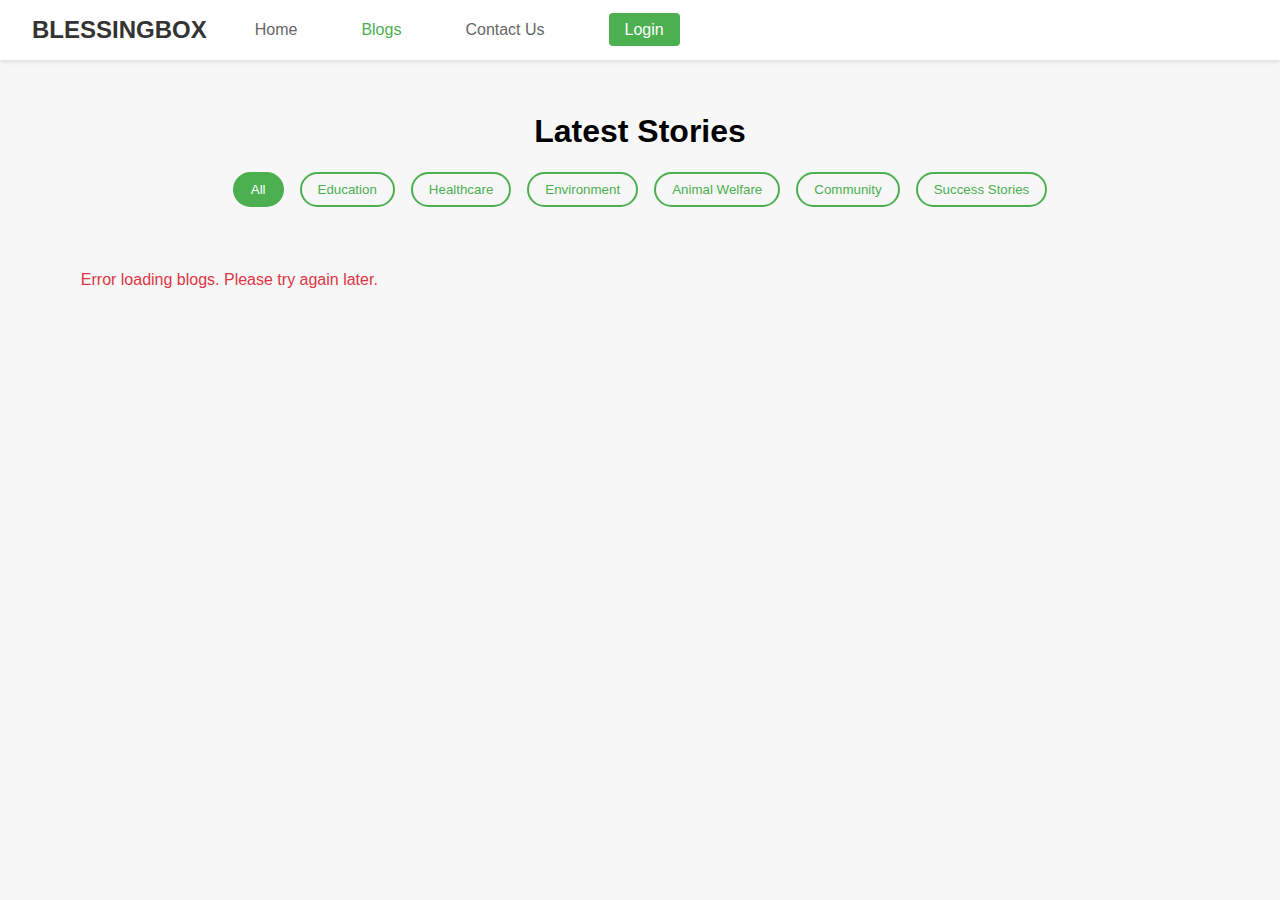
<file: frontend/blogs.html>
<!DOCTYPE html>
<html lang="en">
<head>
    <meta charset="UTF-8">
    <meta name="viewport" content="width=device-width, initial-scale=1.0">
    <title>Blogs | BLESSINGBOX</title>
    <link rel="stylesheet" href="style.css">
    <style>
        nav {
            display: flex;
            align-items: center;
            padding: 1rem 2rem;
            background-color: #ffffff;
            box-shadow: 0 2px 4px rgba(0,0,0,0.1);
        }

        .logo {
            font-size: 1.5rem;
            font-weight: bold;
            color: #333;
            margin-right: 2rem;
        }

        nav ul {
            display: flex;
            gap: 2rem;
            list-style: none;
            margin: 0;
            padding: 0;
            align-items: center;
        }

        nav ul li a {
            text-decoration: none;
            color: #666;
            font-weight: 500;
            transition: color 0.3s ease;
        }

        nav ul li a:hover {
            color: #4CAF50;
        }

        nav ul li a.active {
            color: #4CAF50;
        }

        .login-btn {
            padding: 0.5rem 1rem;
            background-color: #4CAF50;
            color: white;
            border-radius: 4px;
            text-decoration: none;
            transition: background-color 0.3s ease;
        }

        .login-btn:hover {
            background-color: #45a049;
        }

        .blog-container {
            max-width: 1200px;
            margin: 0 auto;
            padding: 2rem;
        }

        .blog-filters {
            display: flex;
            justify-content: center;
            gap: 1rem;
            margin-bottom: 2rem;
            flex-wrap: wrap;
        }

        .filter-btn {
            padding: 0.5rem 1rem;
            border: 2px solid #4CAF50;
            border-radius: 25px;
            background: transparent;
            color: #4CAF50;
            cursor: pointer;
            transition: all 0.3s ease;
        }

        .filter-btn:hover, .filter-btn.active {
            background: #4CAF50;
            color: white;
        }

        .blog-grid {
            display: grid;
            grid-template-columns: repeat(auto-fill, minmax(300px, 1fr));
            gap: 2rem;
        }

        .blog-card {
            background: white;
            border-radius: 10px;
            overflow: hidden;
            box-shadow: 0 2px 5px rgba(0,0,0,0.1);
            transition: transform 0.3s ease;
        }

        .blog-card:hover {
            transform: translateY(-5px);
        }

        .blog-image {
            width: 100%;
            height: 200px;
            object-fit: cover;
        }

        .blog-content {
            padding: 1.5rem;
        }

        .blog-category {
            color: #4CAF50;
            font-size: 0.9rem;
            margin-bottom: 0.5rem;
        }

        .blog-title {
            font-size: 1.25rem;
            margin-bottom: 1rem;
            color: #333;
        }

        .blog-excerpt {
            color: #666;
            margin-bottom: 1rem;
            line-height: 1.5;
        }

        .blog-meta {
            display: flex;
            justify-content: space-between;
            align-items: center;
            color: #888;
            font-size: 0.9rem;
        }

        .blog-author {
            display: flex;
            align-items: center;
            gap: 0.5rem;
        }

        .blog-author img {
            width: 30px;
            height: 30px;
            border-radius: 50%;
        }

        .featured-blog {
            grid-column: span 2;
            display: grid;
            grid-template-columns: 1fr 1fr;
            gap: 1rem;
        }

        .featured-blog .blog-image {
            height: 100%;
        }

        .featured-blog .blog-content {
            display: flex;
            flex-direction: column;
            justify-content: center;
        }

        .featured-blog .blog-title {
            font-size: 1.5rem;
        }

        @media (max-width: 768px) {
            .featured-blog {
                grid-column: span 1;
                grid-template-columns: 1fr;
            }

            .featured-blog .blog-image {
                height: 200px;
            }
        }

        .loading {
            text-align: center;
            padding: 2rem;
            color: #666;
        }

        .error {
            text-align: center;
            padding: 2rem;
            color: #dc3545;
        }
    </style>
</head>
<body>
    <nav>
        <div class="logo">BLESSINGBOX</div>
        <ul>
            <li><a href="index.html">Home</a></li>
            <li><a href="blogs.html" class="active">Blogs</a></li>
            <li><a href="contact.html">Contact Us</a></li>
            <li><a href="login.html" class="login-btn">Login</a></li>
        </ul>
    </nav>

    <div class="blog-container">
        <h1>Latest Stories</h1>
        <div class="blog-filters">
            <button class="filter-btn active" data-category="all">All</button>
            <button class="filter-btn" data-category="Education">Education</button>
            <button class="filter-btn" data-category="Healthcare">Healthcare</button>
            <button class="filter-btn" data-category="Environment">Environment</button>
            <button class="filter-btn" data-category="Animal Welfare">Animal Welfare</button>
            <button class="filter-btn" data-category="Community">Community</button>
            <button class="filter-btn" data-category="Success Stories">Success Stories</button>
        </div>

        <div id="blog-grid" class="blog-grid">
            <div class="loading">Loading blogs...</div>
        </div>
    </div>

    <script>
        // Fetch and display blogs
        async function fetchBlogs() {
            try {
                const response = await fetch('http://localhost:5000/api/blogs');
                const blogs = await response.json();
                displayBlogs(blogs);
            } catch (error) {
                console.error('Error fetching blogs:', error);
                document.getElementById('blog-grid').innerHTML = `
                    <div class="error">
                        Error loading blogs. Please try again later.
                    </div>
                `;
            }
        }

        // Display blogs in the grid
        function displayBlogs(blogs) {
            const blogGrid = document.getElementById('blog-grid');
            blogGrid.innerHTML = '';

            // Sort blogs to show featured ones first
            blogs.sort((a, b) => b.featured - a.featured);

            blogs.forEach(blog => {
                const blogCard = document.createElement('div');
                blogCard.className = `blog-card ${blog.featured ? 'featured-blog' : ''}`;
                blogCard.innerHTML = `
                    <img src="${blog.imageUrl}" alt="${blog.title}" class="blog-image">
                    <div class="blog-content">
                        <div class="blog-category">${blog.category}</div>
                        <h2 class="blog-title">${blog.title}</h2>
                        <p class="blog-excerpt">${blog.excerpt}</p>
                        <div class="blog-meta">
                            <div class="blog-author">
                                <img src="https://ui-avatars.com/api/?name=${encodeURIComponent(blog.author)}" alt="${blog.author}">
                                <span>${blog.author}</span>
                            </div>
                            <div class="blog-date">${new Date(blog.createdAt).toLocaleDateString()}</div>
                        </div>
                    </div>
                `;
                blogGrid.appendChild(blogCard);
            });
        }

        // Filter blogs by category
        document.querySelectorAll('.filter-btn').forEach(button => {
            button.addEventListener('click', async () => {
                // Update active button
                document.querySelectorAll('.filter-btn').forEach(btn => btn.classList.remove('active'));
                button.classList.add('active');

                const category = button.dataset.category;
                try {
                    const url = category === 'all' 
                        ? 'http://localhost:5000/api/blogs'
                        : `http://localhost:5000/api/blogs/category/${category}`;
                    
                    const response = await fetch(url);
                    const blogs = await response.json();
                    displayBlogs(blogs);
                } catch (error) {
                    console.error('Error filtering blogs:', error);
                    document.getElementById('blog-grid').innerHTML = `
                        <div class="error">
                            Error filtering blogs. Please try again later.
                        </div>
                    `;
                }
            });
        });

        // Initial load
        fetchBlogs();
    </script>
</body>
</html>
</file>
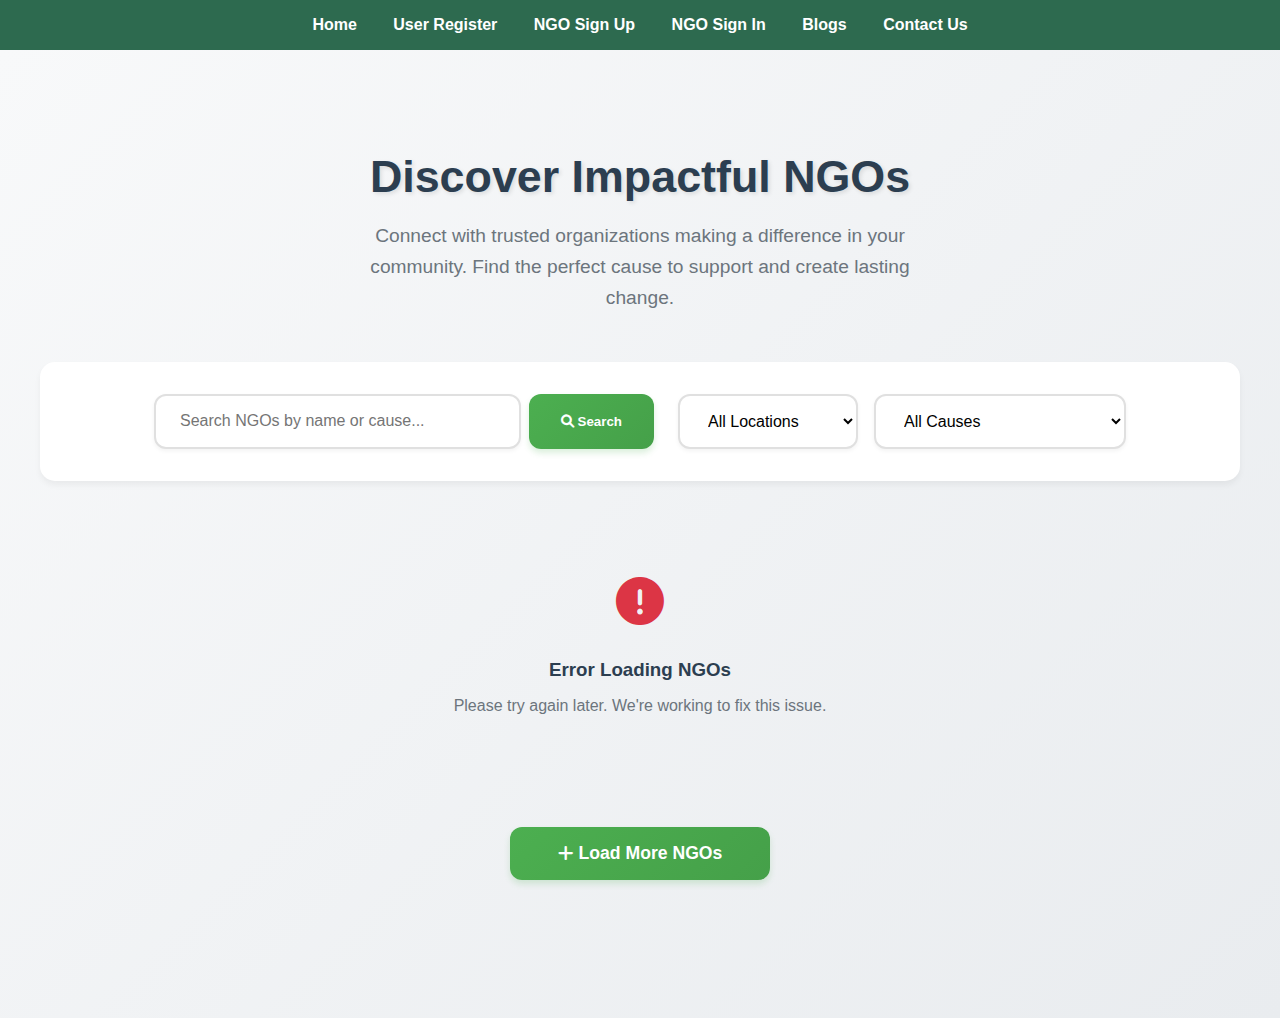
<file: frontend/browse-ngos.html>
<!DOCTYPE html>
<html lang="en">
<head>
    <meta charset="UTF-8">
    <meta name="viewport" content="width=device-width, initial-scale=1.0">
    <title>Browse NGOs | BLESSINGBOX</title>
    <link rel="stylesheet" href="style.css">
    <link rel="stylesheet" href="https://cdnjs.cloudflare.com/ajax/libs/font-awesome/6.0.0/css/all.min.css">
    <style>
        .browse-ngos {
            padding: 4rem 0;
            background: linear-gradient(135deg, #f8f9fa 0%, #e9ecef 100%);
            min-height: calc(100vh - 60px);
        }

        .browse-ngos .container {
            max-width: 1200px;
            margin: 0 auto;
            padding: 0 1rem;
        }

        .browse-ngos h2 {
            text-align: center;
            color: #2c3e50;
            font-size: 2.8rem;
            margin-bottom: 1rem;
            font-weight: 700;
            text-shadow: 2px 2px 4px rgba(0,0,0,0.1);
        }

        .section-subtitle {
            text-align: center;
            color: #6c757d;
            font-size: 1.2rem;
            margin-bottom: 3rem;
            max-width: 600px;
            margin-left: auto;
            margin-right: auto;
            line-height: 1.6;
        }

        .search-filters {
            display: flex;
            flex-wrap: wrap;
            gap: 1.5rem;
            margin-bottom: 3rem;
            justify-content: center;
            background: white;
            padding: 2rem;
            border-radius: 15px;
            box-shadow: 0 4px 6px rgba(0,0,0,0.05);
        }

        .search-box {
            display: flex;
            gap: 0.5rem;
            flex: 1;
            max-width: 500px;
        }

        .search-box input {
            flex: 1;
            padding: 1rem 1.5rem;
            border: 2px solid #e0e0e0;
            border-radius: 12px;
            font-size: 1rem;
            transition: all 0.3s ease;
            box-shadow: 0 2px 4px rgba(0,0,0,0.05);
        }

        .search-box input:focus {
            border-color: #4CAF50;
            box-shadow: 0 0 0 3px rgba(76, 175, 80, 0.1);
            outline: none;
        }

        .search-btn {
            padding: 1rem 2rem;
            background: linear-gradient(135deg, #4CAF50 0%, #45a049 100%);
            color: white;
            border: none;
            border-radius: 12px;
            cursor: pointer;
            transition: all 0.3s ease;
            font-weight: 600;
            box-shadow: 0 4px 6px rgba(76, 175, 80, 0.2);
        }

        .search-btn:hover {
            transform: translateY(-2px);
            box-shadow: 0 6px 8px rgba(76, 175, 80, 0.3);
        }

        .filter-options {
            display: flex;
            gap: 1rem;
        }

        .filter-options select {
            padding: 1rem 1.5rem;
            border: 2px solid #e0e0e0;
            border-radius: 12px;
            font-size: 1rem;
            min-width: 180px;
            background-color: white;
            cursor: pointer;
            transition: all 0.3s ease;
            box-shadow: 0 2px 4px rgba(0,0,0,0.05);
        }

        .filter-options select:focus {
            border-color: #4CAF50;
            box-shadow: 0 0 0 3px rgba(76, 175, 80, 0.1);
            outline: none;
        }

        .ngos-grid {
            display: grid;
            grid-template-columns: repeat(auto-fill, minmax(350px, 1fr));
            gap: 2.5rem;
            margin-bottom: 3rem;
        }

        .ngo-card {
            background: white;
            border-radius: 20px;
            overflow: hidden;
            box-shadow: 0 10px 20px rgba(0,0,0,0.05);
            transition: all 0.3s ease;
            position: relative;
        }

        .ngo-card:hover {
            transform: translateY(-10px);
            box-shadow: 0 15px 30px rgba(0,0,0,0.1);
        }

        .ngo-image {
            width: 100%;
            height: 220px;
            object-fit: cover;
            transition: transform 0.3s ease;
        }

        .ngo-card:hover .ngo-image {
            transform: scale(1.05);
        }

        .ngo-content {
            padding: 2rem;
            text-align: left;
        }

        .ngo-name {
            font-size: 1.5rem;
            color: #2c3e50;
            margin-bottom: 1rem;
            font-weight: 700;
            text-align: left;
        }

        .ngo-cause {
            display: inline-block;
            padding: 0.5rem 1rem;
            background: linear-gradient(135deg, #e8f5e9 0%, #c8e6c9 100%);
            color: #2e7d32;
            border-radius: 25px;
            font-size: 0.9rem;
            font-weight: 600;
            margin-bottom: 1rem;
            text-align: left;
        }

        .ngo-location {
            color: #6c757d;
            font-size: 1rem;
            margin-bottom: 1rem;
            display: flex;
            align-items: center;
            gap: 0.5rem;
            text-align: left;
        }

        .ngo-location i {
            color: #4CAF50;
        }

        .ngo-description {
            color: #495057;
            font-size: 1rem;
            margin-bottom: 2rem;
            line-height: 1.6;
            text-align: left;
        }

        .ngo-actions {
            display: flex;
            gap: 1rem;
        }

        .action-btn {
            flex: 1;
            padding: 1rem;
            text-align: center;
            border-radius: 12px;
            text-decoration: none;
            font-weight: 600;
            transition: all 0.3s ease;
            font-size: 1rem;
        }

        .donate-btn {
            background: linear-gradient(135deg, #4CAF50 0%, #45a049 100%);
            color: white;
            box-shadow: 0 4px 6px rgba(76, 175, 80, 0.2);
        }

        .donate-btn:hover {
            transform: translateY(-2px);
            box-shadow: 0 6px 8px rgba(76, 175, 80, 0.3);
        }

        .contact-btn {
            background: #f8f9fa;
            color: #2c3e50;
            border: 2px solid #e9ecef;
        }

        .contact-btn:hover {
            background: #e9ecef;
            transform: translateY(-2px);
        }

        .load-more {
            text-align: center;
            margin-top: 3rem;
        }

        .load-more-btn {
            padding: 1rem 3rem;
            background: linear-gradient(135deg, #4CAF50 0%, #45a049 100%);
            color: white;
            border: none;
            border-radius: 12px;
            font-size: 1.1rem;
            font-weight: 600;
            cursor: pointer;
            transition: all 0.3s ease;
            box-shadow: 0 4px 6px rgba(76, 175, 80, 0.2);
        }

        .load-more-btn:hover {
            transform: translateY(-2px);
            box-shadow: 0 6px 8px rgba(76, 175, 80, 0.3);
        }

        @media (max-width: 768px) {
            .search-filters {
                flex-direction: column;
                padding: 1.5rem;
            }

            .search-box {
                max-width: 100%;
            }

            .filter-options {
                width: 100%;
                flex-direction: column;
            }

            .filter-options select {
                width: 100%;
            }

            .ngos-grid {
                grid-template-columns: 1fr;
                gap: 2rem;
            }

            .browse-ngos h2 {
                font-size: 2.2rem;
            }
        }

        /* Animation for NGO cards */
        @keyframes fadeInUp {
            from {
                opacity: 0;
                transform: translateY(20px);
            }
            to {
                opacity: 1;
                transform: translateY(0);
            }
        }

        .ngo-card {
            animation: fadeInUp 0.6s ease-out forwards;
        }

        .ngo-card:nth-child(2) {
            animation-delay: 0.2s;
        }

        .ngo-card:nth-child(3) {
            animation-delay: 0.4s;
        }

        /* Modal Styles */
        .modal {
            display: none;
            position: fixed;
            top: 0;
            left: 0;
            width: 100%;
            height: 100%;
            background-color: rgba(0, 0, 0, 0.5);
            z-index: 1000;
            overflow-y: auto;
        }

        .modal-content {
            position: relative;
            background-color: white;
            margin: 5% auto;
            padding: 2rem;
            width: 90%;
            max-width: 600px;
            border-radius: 20px;
            box-shadow: 0 10px 25px rgba(0, 0, 0, 0.1);
            animation: modalFadeIn 0.3s ease-out;
        }

        @keyframes modalFadeIn {
            from {
                opacity: 0;
                transform: translateY(-20px);
            }
            to {
                opacity: 1;
                transform: translateY(0);
            }
        }

        .modal-header {
            display: flex;
            justify-content: space-between;
            align-items: center;
            margin-bottom: 1.5rem;
            padding-bottom: 1rem;
            border-bottom: 2px solid #e9ecef;
        }

        .modal-title {
            font-size: 1.8rem;
            color: #2c3e50;
            font-weight: 700;
        }

        .close-modal {
            background: none;
            border: none;
            font-size: 1.5rem;
            color: #6c757d;
            cursor: pointer;
            padding: 0.5rem;
            transition: color 0.3s ease;
        }

        .close-modal:hover {
            color: #dc3545;
        }

        .modal-body {
            margin-bottom: 1.5rem;
        }

        .modal-info {
            margin-bottom: 2rem;
            padding: 1rem;
            border-radius: 10px;
            background: white;
            box-shadow: 0 2px 4px rgba(0,0,0,0.05);
        }

        .modal-info h3 {
            color: #2c3e50;
            margin-bottom: 1rem;
            display: flex;
            align-items: center;
            gap: 0.5rem;
        }

        .modal-info h3 i {
            color: #4CAF50;
        }

        .info-text {
            color: #495057;
            line-height: 1.6;
        }

        .contact-details {
            background: #f8f9fa;
            padding: 1.5rem;
            border-radius: 10px;
            margin-top: 0.5rem;
        }

        .contact-details p {
            display: flex;
            align-items: center;
            gap: 0.8rem;
            margin-bottom: 1rem;
            color: #495057;
        }

        .contact-details p:last-child {
            margin-bottom: 0;
        }

        .contact-details i {
            color: #4CAF50;
            font-size: 1.1rem;
            width: 20px;
        }

        .modal-content {
            max-width: 700px;
        }

        .modal-body {
            max-height: 70vh;
            overflow-y: auto;
            padding-right: 1rem;
        }

        .modal-body::-webkit-scrollbar {
            width: 8px;
        }

        .modal-body::-webkit-scrollbar-track {
            background: #f1f1f1;
            border-radius: 4px;
        }

        .modal-body::-webkit-scrollbar-thumb {
            background: #4CAF50;
            border-radius: 4px;
        }

        .modal-body::-webkit-scrollbar-thumb:hover {
            background: #45a049;
        }

        .modal-actions {
            display: flex;
            gap: 1rem;
            justify-content: flex-end;
        }

        .modal-btn {
            padding: 0.8rem 1.5rem;
            border-radius: 8px;
            font-weight: 600;
            cursor: pointer;
            transition: all 0.3s ease;
        }

        .modal-btn.primary {
            background: linear-gradient(135deg, #4CAF50 0%, #45a049 100%);
            color: white;
            border: none;
        }

        .modal-btn.secondary {
            background: #f8f9fa;
            color: #2c3e50;
            border: 2px solid #e9ecef;
        }

        .modal-btn:hover {
            transform: translateY(-2px);
            box-shadow: 0 4px 6px rgba(0, 0, 0, 0.1);
        }

        .needs-details {
            background: #f8f9fa;
            padding: 1.5rem;
            border-radius: 10px;
            margin-top: 0.5rem;
        }

        .needs-details p {
            color: #495057;
            line-height: 1.6;
        }

        .needs-details .no-needs {
            color: #6c757d;
            font-style: italic;
        }
    </style>
</head>
<body>
    <nav>
        <a href="index.html">Home</a>
        <a href="register.html">User Register</a>
        <a href="ngo-register.html">NGO Sign Up</a>
        <a href="ngo-login.html">NGO Sign In</a>
        <a href="blogs.html">Blogs</a>
        <a href="contact.html">Contact Us</a>
    </nav>

    <div class="browse-ngos">
        <div class="container">
            <h2>Discover Impactful NGOs</h2>
            <p class="section-subtitle">Connect with trusted organizations making a difference in your community. Find the perfect cause to support and create lasting change.</p>
            
            <div class="search-filters">
                <div class="search-box">
                    <input type="text" id="ngoSearch" placeholder="Search NGOs by name or cause...">
                    <button type="button" class="search-btn">
                        <i class="fas fa-search"></i> Search
                    </button>
                </div>
                <div class="filter-options">
                    <select id="locationFilter">
                        <option value="">All Locations</option>
                        <option value="Delhi">Delhi</option>
                        <option value="Mumbai">Mumbai</option>
                        <option value="Bangalore">Bangalore</option>
                        <option value="Kolkata">Kolkata</option>
                        <option value="Chennai">Chennai</option>
                        <option value="Hyderabad">Hyderabad</option>
                    </select>
                    <select id="causeFilter">
                        <option value="">All Causes</option>
                        <option value="Multiple Fields">Multiple Fields</option>
                        <option value="Education">Education</option>
                        <option value="Healthcare">Healthcare</option>
                        <option value="Environment">Environment</option>
                        <option value="Animal Welfare">Animal Welfare</option>
                        <option value="Community">Community Development</option>
                        <option value="Women Empowerment">Women Empowerment</option>
                    </select>
                </div>
            </div>

            <div class="ngos-grid" id="ngosGrid">
                <!-- NGO cards will be dynamically loaded here -->
            </div>

            <div class="load-more">
                <button id="loadMoreBtn" class="load-more-btn">
                    <i class="fas fa-plus"></i> Load More NGOs
                </button>
            </div>
        </div>
    </div>

    <!-- Modal Template -->
    <div id="ngoModal" class="modal">
        <div class="modal-content">
            <div class="modal-header">
                <h2 class="modal-title">NGO Details</h2>
                <button class="close-modal">&times;</button>
            </div>
            <div class="modal-body">
                <div class="modal-info">
                    <h3><i class="fas fa-building"></i> Organization</h3>
                    <p id="modalName" class="info-text"></p>
                </div>
                <div class="modal-info">
                    <h3><i class="fas fa-info-circle"></i> About</h3>
                    <p id="modalDescription" class="info-text"></p>
                </div>
                <div class="modal-info">
                    <h3><i class="fas fa-map-marker-alt"></i> Location</h3>
                    <p id="modalLocation" class="info-text"></p>
                </div>
                <div class="modal-info">
                    <h3><i class="fas fa-bullseye"></i> Primary Cause</h3>
                    <p id="modalCause" class="info-text"></p>
                </div>
                <div class="modal-info">
                    <h3><i class="fas fa-hands-helping"></i> Current Needs</h3>
                    <div class="needs-details">
                        <p id="modalNeeds" class="info-text"></p>
                    </div>
                </div>
                <div class="modal-info">
                    <h3><i class="fas fa-envelope"></i> Contact Information</h3>
                    <div class="contact-details">
                        <p><i class="fas fa-envelope"></i> Email: <span id="modalEmail" class="info-text"></span></p>
                        <p><i class="fas fa-phone"></i> Phone: <span id="modalPhone" class="info-text"></span></p>
                        <p><i class="fas fa-map-marked-alt"></i> Address: <span id="modalAddress" class="info-text"></span></p>
                    </div>
                </div>
                <div class="modal-info">
                    <h3><i class="fas fa-clock"></i> Registration Date</h3>
                    <p id="modalDate" class="info-text"></p>
                </div>
            </div>
            <div class="modal-actions">
                <button class="modal-btn secondary" id="closeModalBtn">Close</button>
                <button class="modal-btn primary" id="modalActionBtn">Send Message</button>
            </div>
        </div>
    </div>

    <script>
        let allNGOs = []; // Store all NGOs globally

        // Function to fetch and display NGOs
        async function fetchNGOs() {
            try {
                const response = await fetch('http://localhost:5000/api/ngos');
                const data = await response.json();
                console.log('Fetched NGOs:', data);
                
                // Store all NGOs
                allNGOs = data;
                
                // Apply filters and display
                displayFilteredNGOs();
            } catch (error) {
                console.error('Error fetching NGOs:', error);
                const ngosGrid = document.getElementById('ngosGrid');
                ngosGrid.innerHTML = `
                    <div style="text-align: center; grid-column: 1/-1; padding: 3rem;">
                        <i class="fas fa-exclamation-circle" style="font-size: 3rem; color: #dc3545; margin-bottom: 1rem;"></i>
                        <h3 style="color: #2c3e50; margin-bottom: 1rem;">Error Loading NGOs</h3>
                        <p style="color: #6c757d;">Please try again later. We're working to fix this issue.</p>
                    </div>`;
            }
        }

        // Function to display filtered NGOs
        function displayFilteredNGOs() {
            const filteredNGOs = filterNGOs(allNGOs);
            const ngosGrid = document.getElementById('ngosGrid');
            ngosGrid.innerHTML = '';

            if (!filteredNGOs || filteredNGOs.length === 0) {
                ngosGrid.innerHTML = `
                    <div style="text-align: center; grid-column: 1/-1; padding: 3rem;">
                        <i class="fas fa-search" style="font-size: 3rem; color: #6c757d; margin-bottom: 1rem;"></i>
                        <h3 style="color: #2c3e50; margin-bottom: 1rem;">No NGOs Found</h3>
                        <p style="color: #6c757d;">Try adjusting your search criteria or filters.</p>
                    </div>`;
                return;
            }

            filteredNGOs.forEach(ngo => {
                const ngoCard = document.createElement('div');
                ngoCard.className = 'ngo-card';
                ngoCard.innerHTML = `
                    <img src="${ngo.imageUrl || 'https://via.placeholder.com/300x200?text=NGO'}" alt="${ngo.name}" class="ngo-image">
                    <div class="ngo-content">
                        <h3 class="ngo-name">${ngo.name}</h3>
                        <span class="ngo-cause">${ngo.cause}</span>
                        <div class="ngo-location">
                            <i class="fas fa-map-marker-alt"></i>
                            ${ngo.location}
                        </div>
                        <p class="ngo-description">${ngo.description}</p>
                        <div class="ngo-actions">
                            <a href="#" class="action-btn donate-btn" onclick="event.preventDefault(); showNGOModal('${ngo._id}', 'donate')">
                                <i class="fas fa-heart"></i> Donate
                            </a>
                            <a href="#" class="action-btn contact-btn" onclick="event.preventDefault(); showNGOModal('${ngo._id}', 'contact')">
                                <i class="fas fa-envelope"></i> Contact
                            </a>
                        </div>
                    </div>
                `;
                ngosGrid.appendChild(ngoCard);
            });
        }

        // Function to filter NGOs
        function filterNGOs(ngos) {
            const searchTerm = document.getElementById('ngoSearch').value.toLowerCase();
            const location = document.getElementById('locationFilter').value.toLowerCase();
            const cause = document.getElementById('causeFilter').value.toLowerCase();

            return ngos.filter(ngo => {
                const matchesSearch = ngo.name.toLowerCase().includes(searchTerm) ||
                                    ngo.description.toLowerCase().includes(searchTerm) ||
                                    ngo.cause.toLowerCase().includes(searchTerm);
                const matchesLocation = !location || ngo.location.toLowerCase() === location;
                const matchesCause = !cause || ngo.cause.toLowerCase() === cause;
                return matchesSearch && matchesLocation && matchesCause;
            });
        }

        // Function to show modal with NGO details
        function showNGOModal(ngoId, action) {
            // Find the NGO from our stored data
            const ngo = allNGOs.find(n => n._id === ngoId);
            if (!ngo) {
                console.error('NGO not found');
                return;
            }

            const modal = document.getElementById('ngoModal');
            const modalTitle = document.querySelector('.modal-title');
            const modalName = document.getElementById('modalName');
            const modalDescription = document.getElementById('modalDescription');
            const modalLocation = document.getElementById('modalLocation');
            const modalCause = document.getElementById('modalCause');
            const modalEmail = document.getElementById('modalEmail');
            const modalPhone = document.getElementById('modalPhone');
            const modalAddress = document.getElementById('modalAddress');
            const modalDate = document.getElementById('modalDate');
            const modalNeeds = document.getElementById('modalNeeds');
            const modalActionBtn = document.getElementById('modalActionBtn');

            // Format the date
            const registrationDate = new Date(ngo.createdAt).toLocaleDateString('en-US', {
                year: 'numeric',
                month: 'long',
                day: 'numeric'
            });

            // Set modal content
            modalTitle.textContent = ngo.name;
            modalName.textContent = ngo.name;
            modalDescription.textContent = ngo.description || 'No description available';
            modalLocation.textContent = ngo.location || 'Location not specified';
            modalCause.textContent = ngo.cause || 'Cause not specified';
            modalEmail.textContent = ngo.email || 'Email not available';
            modalPhone.textContent = ngo.phone || 'Phone not available';
            modalAddress.textContent = ngo.address || 'Address not available';
            modalDate.textContent = registrationDate;

            // Set needs content
            if (ngo.needs && ngo.needs.trim() !== '') {
                modalNeeds.textContent = ngo.needs;
                modalNeeds.classList.remove('no-needs');
            } else {
                modalNeeds.textContent = 'This NGO has not specified their current needs. You can contact them to inquire about how you can help.';
                modalNeeds.classList.add('no-needs');
            }

            // Set action button text and behavior
            if (action === 'donate') {
                modalActionBtn.textContent = 'Proceed to Donate';
                modalActionBtn.onclick = () => {
                    alert(`Thank you for your interest in donating to ${ngo.name}. The donation feature will be available soon!`);
                };
            } else {
                modalActionBtn.textContent = 'Send Message';
                modalActionBtn.onclick = () => {
                    if (ngo.email) {
                        window.location.href = `mailto:${ngo.email}?subject=Inquiry about ${ngo.name}`;
                    } else {
                        alert('Email address not available for this NGO.');
                    }
                };
            }

            // Show modal
            modal.style.display = 'block';

            // Close modal when clicking the close button or outside the modal
            const closeModal = () => {
                modal.style.display = 'none';
            };

            document.querySelector('.close-modal').onclick = closeModal;
            document.getElementById('closeModalBtn').onclick = closeModal;
            window.onclick = (event) => {
                if (event.target === modal) {
                    closeModal();
                }
            };
        }

        // Update event listeners
        document.addEventListener('DOMContentLoaded', () => {
            fetchNGOs();

            // Add event listeners for search and filters
            document.getElementById('ngoSearch').addEventListener('input', displayFilteredNGOs);
            document.getElementById('locationFilter').addEventListener('change', displayFilteredNGOs);
            document.getElementById('causeFilter').addEventListener('change', displayFilteredNGOs);
        });
    </script>
</body>
</html>
</file>
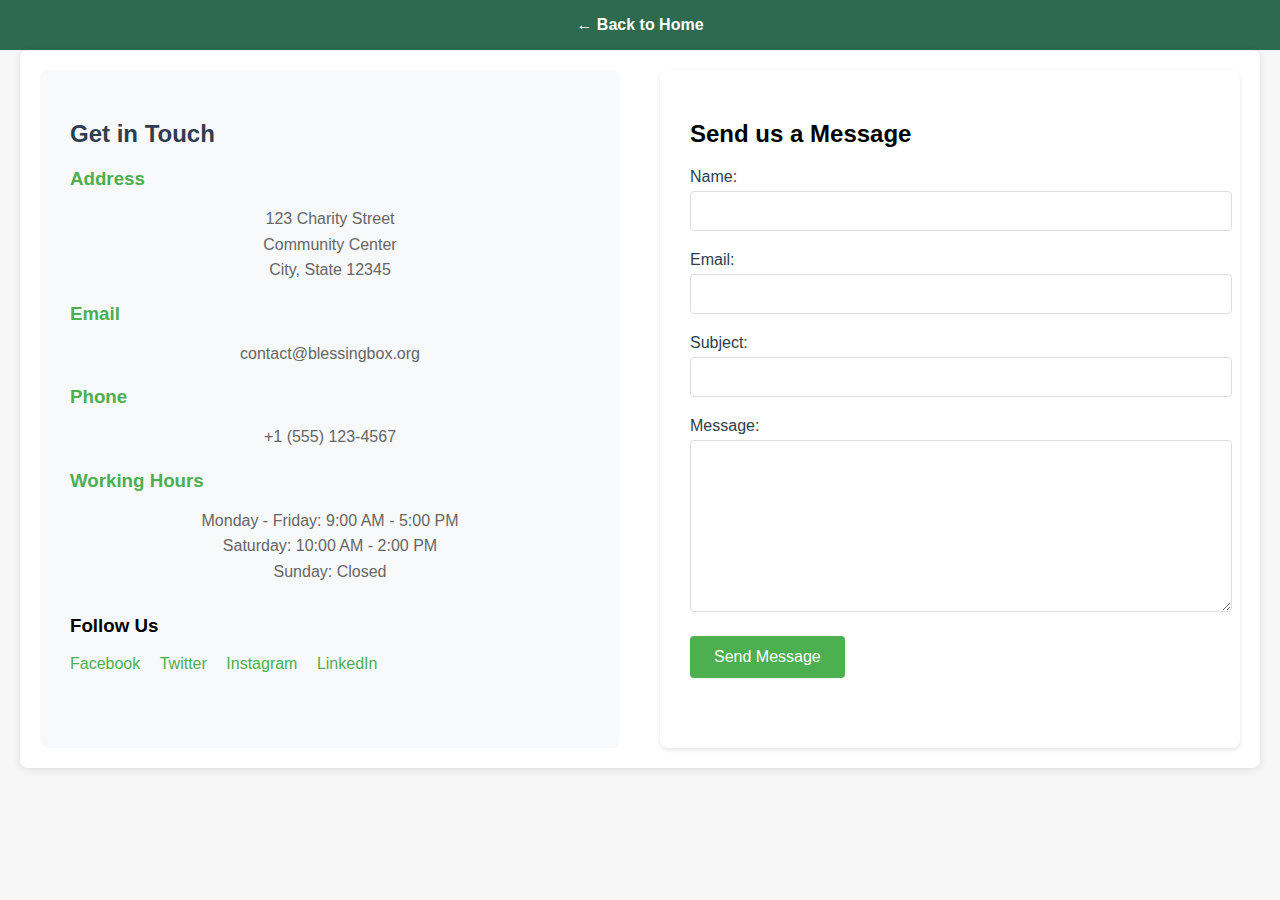
<file: frontend/contact.html>
<!DOCTYPE html>
<html lang="en">
<head>
    <meta charset="UTF-8">
    <title>Contact Us | BLESSINGBOX</title>
    <link rel="stylesheet" href="style.css">
    <style>
        .contact-container {
            max-width: 1200px;
            margin: 0 auto;
            padding: 20px;
            display: grid;
            grid-template-columns: 1fr 1fr;
            gap: 40px;
        }
        .contact-info {
            background: #f8f9fa;
            padding: 30px;
            border-radius: 8px;
        }
        .contact-info h2 {
            color: #2c3e50;
            margin-bottom: 20px;
        }
        .info-item {
            margin-bottom: 20px;
        }
        .info-item h3 {
            color: #4CAF50;
            margin-bottom: 10px;
        }
        .info-item p {
            color: #666;
            line-height: 1.6;
        }
        .contact-form {
            background: white;
            padding: 30px;
            border-radius: 8px;
            box-shadow: 0 2px 4px rgba(0,0,0,0.1);
        }
        .form-group {
            margin-bottom: 20px;
        }
        .form-group label {
            display: block;
            margin-bottom: 5px;
            color: #2c3e50;
            font-weight: 500;
        }
        .form-group input,
        .form-group textarea {
            width: 100%;
            padding: 10px;
            border: 1px solid #ddd;
            border-radius: 4px;
            font-size: 16px;
        }
        .form-group textarea {
            height: 150px;
            resize: vertical;
        }
        .form-group input:focus,
        .form-group textarea:focus {
            outline: none;
            border-color: #4CAF50;
            box-shadow: 0 0 5px rgba(76, 175, 80, 0.2);
        }
        .submit-btn {
            background: #4CAF50;
            color: white;
            padding: 12px 24px;
            border: none;
            border-radius: 4px;
            cursor: pointer;
            font-size: 16px;
            font-weight: 500;
        }
        .submit-btn:hover {
            background: #45a049;
        }
        .social-links {
            margin-top: 30px;
        }
        .social-links a {
            display: inline-block;
            margin-right: 15px;
            color: #4CAF50;
            text-decoration: none;
        }
        .social-links a:hover {
            text-decoration: underline;
        }
        #contactMsg {
            margin-top: 20px;
            padding: 10px;
            border-radius: 4px;
            text-align: center;
        }
        .success {
            background-color: #e8f5e9;
            color: #2e7d32;
        }
        .error {
            background-color: #ffebee;
            color: #c62828;
        }
    </style>
</head>
<body>
    <nav>
        <a href="index.html" class="back-button">← Back to Home</a>
    </nav>
    <main class="contact-container">
        <div class="contact-info">
            <h2>Get in Touch</h2>
            <div class="info-item">
                <h3>Address</h3>
                <p>123 Charity Street<br>Community Center<br>City, State 12345</p>
            </div>
            <div class="info-item">
                <h3>Email</h3>
                <p>contact@blessingbox.org</p>
            </div>
            <div class="info-item">
                <h3>Phone</h3>
                <p>+1 (555) 123-4567</p>
            </div>
            <div class="info-item">
                <h3>Working Hours</h3>
                <p>Monday - Friday: 9:00 AM - 5:00 PM<br>Saturday: 10:00 AM - 2:00 PM<br>Sunday: Closed</p>
            </div>
            <div class="social-links">
                <h3>Follow Us</h3>
                <a href="#">Facebook</a>
                <a href="#">Twitter</a>
                <a href="#">Instagram</a>
                <a href="#">LinkedIn</a>
            </div>
        </div>

        <div class="contact-form">
            <h2>Send us a Message</h2>
            <form id="contactForm">
                <div class="form-group">
                    <label for="name">Name:</label>
                    <input type="text" id="name" name="name" required>
                </div>
                <div class="form-group">
                    <label for="email">Email:</label>
                    <input type="email" id="email" name="email" required>
                </div>
                <div class="form-group">
                    <label for="subject">Subject:</label>
                    <input type="text" id="subject" name="subject" required>
                </div>
                <div class="form-group">
                    <label for="message">Message:</label>
                    <textarea id="message" name="message" required></textarea>
                </div>
                <button type="submit" class="submit-btn">Send Message</button>
            </form>
            <div id="contactMsg"></div>
        </div>
    </main>
    <script src="main.js"></script>
</body>
</html>
</file>
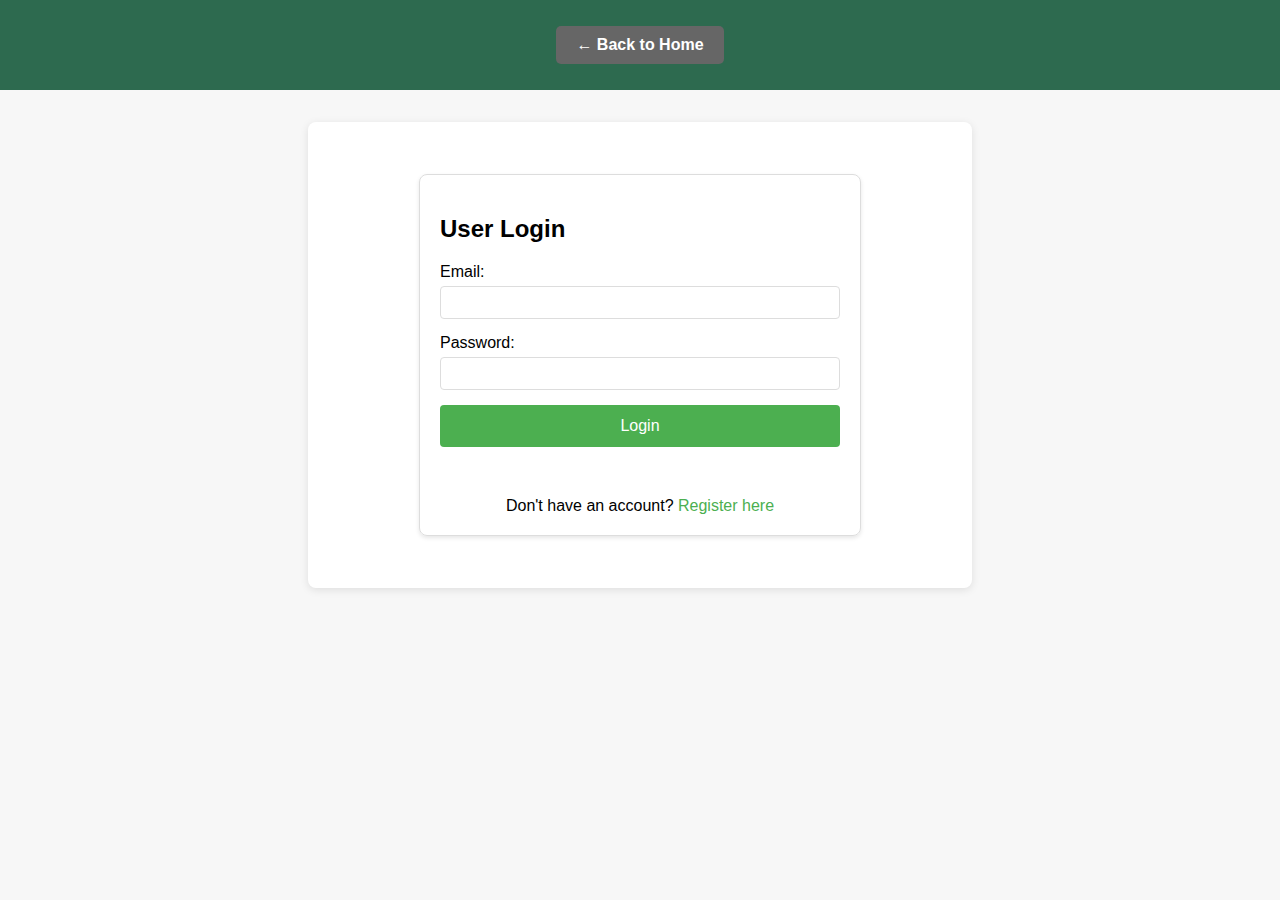
<file: frontend/login.html>
<!DOCTYPE html>
<html lang="en">
<head>
  <meta charset="UTF-8">
  <title>User Login | BLESSINGBOX</title>
  <link rel="stylesheet" href="style.css">
  <style>
    .back-button {
      display: inline-block;
      padding: 10px 20px;
      background-color: #666;
      color: white;
      text-decoration: none;
      border-radius: 5px;
      margin: 10px 0;
    }
    .back-button:hover {
      background-color: #555;
    }
    .form-container {
      max-width: 400px;
      margin: 20px auto;
      padding: 20px;
      border: 1px solid #ddd;
      border-radius: 8px;
      box-shadow: 0 2px 4px rgba(0,0,0,0.1);
    }
    .form-group {
      margin-bottom: 15px;
    }
    .form-group label {
      display: block;
      margin-bottom: 5px;
      font-weight: 500;
    }
    .form-group input {
      width: 100%;
      padding: 8px;
      border: 1px solid #ddd;
      border-radius: 4px;
      box-sizing: border-box;
    }
    .form-group input:focus {
      outline: none;
      border-color: #4CAF50;
      box-shadow: 0 0 5px rgba(76, 175, 80, 0.2);
    }
    button[type="submit"] {
      width: 100%;
      padding: 12px;
      background-color: #4CAF50;
      color: white;
      border: none;
      border-radius: 4px;
      cursor: pointer;
      font-size: 16px;
      font-weight: 500;
    }
    button[type="submit"]:hover {
      background-color: #45a049;
    }
    #loginMsg {
      margin-top: 15px;
      padding: 10px;
      border-radius: 4px;
      text-align: center;
    }
    .error {
      background-color: #ffebee;
      color: #c62828;
    }
    .success {
      background-color: #e8f5e9;
      color: #2e7d32;
    }
    .register-link {
      text-align: center;
      margin-top: 15px;
    }
    .register-link a {
      color: #4CAF50;
      text-decoration: none;
    }
    .register-link a:hover {
      text-decoration: underline;
    }
  </style>
</head>
<body>
  <nav>
    <a href="index.html" class="back-button">← Back to Home</a>
  </nav>
  <main>
    <div class="form-container">
      <h2>User Login</h2>
      <form id="userLoginForm">
        <div class="form-group">
          <label for="email">Email:</label>
          <input type="email" id="email" name="email" required>
        </div>
        <div class="form-group">
          <label for="password">Password:</label>
          <input type="password" id="password" name="password" required>
        </div>
        <button type="submit">Login</button>
      </form>
      <div id="loginMsg"></div>
      <div class="register-link">
        Don't have an account? <a href="register.html">Register here</a>
      </div>
    </div>
  </main>
  <script src="main.js"></script>
</body>
</html>
</file>
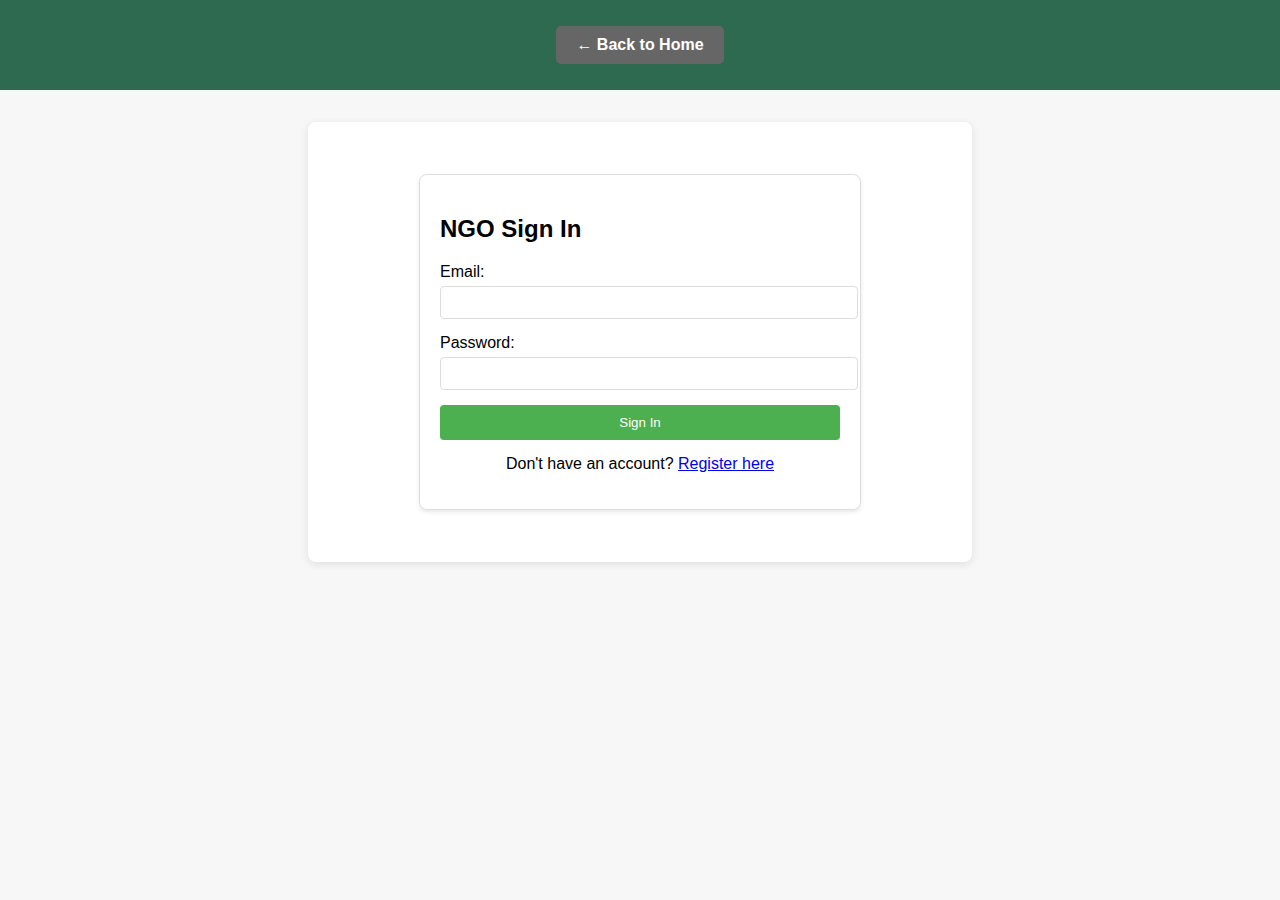
<file: frontend/ngo-dashboard.html>
<!DOCTYPE html>
<html lang="en">
<head>
  <meta charset="UTF-8">
  <title>NGO Dashboard | BLESSINGBOX</title>
  <link rel="stylesheet" href="style.css">
  <link rel="stylesheet" href="https://cdnjs.cloudflare.com/ajax/libs/font-awesome/6.0.0/css/all.min.css">
  <style>
    .back-button {
      display: inline-block;
      padding: 10px 20px;
      background-color: #666;
      color: white;
      text-decoration: none;
      border-radius: 5px;
      margin: 10px 0;
    }
    .back-button:hover {
      background-color: #555;
    }
    .dashboard-container {
      max-width: 800px;
      margin: 20px auto;
      padding: 20px;
      background: white;
      border-radius: 10px;
      box-shadow: 0 2px 10px rgba(0,0,0,0.1);
    }
    .welcome-section {
      margin-bottom: 20px;
      padding-bottom: 20px;
      border-bottom: 1px solid #ddd;
    }
    .form-group {
      margin-bottom: 20px;
    }
    .form-group label {
      display: block;
      margin-bottom: 8px;
      color: #333;
      font-weight: 500;
    }
    .form-group input,
    .form-group select,
    .form-group textarea {
      width: 100%;
      padding: 10px;
      border: 2px solid #e0e0e0;
      border-radius: 8px;
      font-size: 1rem;
      transition: border-color 0.3s ease;
    }
    .form-group input:focus,
    .form-group select:focus,
    .form-group textarea:focus {
      outline: none;
      border-color: #4CAF50;
    }
    .form-group textarea {
      min-height: 100px;
      resize: vertical;
    }
    .form-section {
      background: #f8f9fa;
      padding: 20px;
      border-radius: 8px;
      margin-bottom: 20px;
    }
    .form-section h3 {
      color: #2c3e50;
      margin-bottom: 15px;
      display: flex;
      align-items: center;
      gap: 10px;
    }
    .form-section h3 i {
      color: #4CAF50;
    }
    button {
      padding: 12px 24px;
      background-color: #4CAF50;
      color: white;
      border: none;
      border-radius: 8px;
      cursor: pointer;
      font-size: 1rem;
      font-weight: 500;
      transition: all 0.3s ease;
    }
    button:hover {
      background-color: #45a049;
      transform: translateY(-2px);
    }
    #dashboardMsg {
      margin-top: 15px;
      padding: 15px;
      border-radius: 8px;
      display: none;
    }
    .error {
      background-color: #ffebee;
      color: #c62828;
    }
    .success {
      background-color: #e8f5e9;
      color: #2e7d32;
    }
    .logout-btn {
      background-color: #f44336;
      margin-top: 20px;
    }
    .logout-btn:hover {
      background-color: #d32f2f;
    }
    .save-btn {
      margin-top: 10px;
    }
  </style>
</head>
<body>
  <nav>
    <a href="index.html" class="back-button">← Back to Home</a>
  </nav>
  <main>
    <div class="dashboard-container">
      <div class="welcome-section">
        <h2>Welcome, <span id="ngoName"></span>!</h2>
      </div>
      
      <form id="updateProfileForm">
        <div class="form-section">
          <h3><i class="fas fa-building"></i> Organization Details</h3>
          <div class="form-group">
            <label for="name">NGO Name</label>
            <input type="text" id="name" name="name">
          </div>
          <div class="form-group">
            <label for="email">Email Address</label>
            <input type="email" id="email" name="email">
          </div>
          <div class="form-group">
            <label for="phone">Phone Number</label>
            <input type="tel" id="phone" name="phone">
          </div>
        </div>

        <div class="form-section">
          <h3><i class="fas fa-map-marker-alt"></i> Location Information</h3>
          <div class="form-group">
            <label for="address">Address</label>
            <textarea id="address" name="address"></textarea>
          </div>
          <div class="form-group">
            <label for="location">City</label>
            <select id="location" name="location">
              <option value="">Select City</option>
              <option value="Delhi">Delhi</option>
              <option value="Mumbai">Mumbai</option>
              <option value="Bangalore">Bangalore</option>
              <option value="Kolkata">Kolkata</option>
              <option value="Chennai">Chennai</option>
              <option value="Hyderabad">Hyderabad</option>
            </select>
          </div>
        </div>

        <div class="form-section">
          <h3><i class="fas fa-info-circle"></i> About Your NGO</h3>
          <div class="form-group">
            <label for="cause">Primary Cause</label>
            <select id="cause" name="cause">
              <option value="">Select Cause</option>
              <option value="Multiple Fields">Multiple Fields</option>
              <option value="Education">Education</option>
              <option value="Healthcare">Healthcare</option>
              <option value="Environment">Environment</option>
              <option value="Animal Welfare">Animal Welfare</option>
              <option value="Community">Community Development</option>
              <option value="Women Empowerment">Women Empowerment</option>
            </select>
          </div>
          <div class="form-group">
            <label for="description">Description</label>
            <textarea id="description" name="description"></textarea>
          </div>
        </div>

        <div class="form-section">
          <h3><i class="fas fa-hands-helping"></i> Current Needs</h3>
          <div class="form-group">
            <label for="needs">What does your NGO need?</label>
            <textarea id="needs" name="needs" placeholder="List the items, services, or support your NGO currently needs"></textarea>
          </div>
        </div>

        <button type="submit" class="save-btn">Update Selected Fields</button>
      </form>
      
      <div id="dashboardMsg"></div>
      
      <button id="logoutBtn" class="logout-btn">Logout</button>
    </div>
  </main>
  <script>
    // Load NGO data when page loads
    document.addEventListener('DOMContentLoaded', function() {
        const ngoData = JSON.parse(localStorage.getItem('ngo'));
        console.log('Loaded NGO data:', ngoData);
        
        if (!ngoData) {
            console.log('No NGO data found, redirecting to login');
            window.location.href = 'ngo-login.html';
            return;
        }

        // Display NGO name in welcome section
        document.getElementById('ngoName').textContent = ngoData.name || 'NGO';

        // Populate form fields with NGO data
        document.getElementById('name').value = ngoData.name || '';
        document.getElementById('email').value = ngoData.email || '';
        document.getElementById('phone').value = ngoData.phone || '';
        document.getElementById('address').value = ngoData.address || '';
        document.getElementById('location').value = ngoData.location || '';
        document.getElementById('cause').value = ngoData.cause || '';
        document.getElementById('description').value = ngoData.description || '';
        document.getElementById('needs').value = ngoData.needs || '';

        // Update profile form submission
        document.getElementById('updateProfileForm').addEventListener('submit', async function(e) {
            e.preventDefault();

            const formData = {
                id: ngoData.id,
                email: ngoData.email,
                name: document.getElementById('name').value.trim(),
                phone: document.getElementById('phone').value.trim(),
                address: document.getElementById('address').value.trim(),
                location: document.getElementById('location').value,
                cause: document.getElementById('cause').value,
                description: document.getElementById('description').value.trim(),
                needs: document.getElementById('needs').value.trim()
            };

            try {
                console.log('Updating profile with:', formData);
                const response = await fetch('http://localhost:5000/api/ngos/update', {
                    method: 'PUT',
                    headers: {
                        'Content-Type': 'application/json'
                    },
                    body: JSON.stringify(formData)
                });

                const result = await response.json();
                console.log('Update response:', result);
                
                if (!response.ok) {
                    throw new Error(result.error || 'Update failed');
                }

                // Update stored NGO data
                localStorage.setItem('ngo', JSON.stringify(result.ngo));
                
                // Show success message
                const dashboardMsg = document.getElementById('dashboardMsg');
                dashboardMsg.textContent = 'Profile updated successfully!';
                dashboardMsg.className = 'success';
                dashboardMsg.style.display = 'block';
                
                // Hide success message after 3 seconds
                setTimeout(() => {
                    dashboardMsg.style.display = 'none';
                }, 3000);

            } catch (error) {
                console.error('Update error:', error);
                const dashboardMsg = document.getElementById('dashboardMsg');
                dashboardMsg.textContent = error.message || 'Update failed. Please try again.';
                dashboardMsg.className = 'error';
                dashboardMsg.style.display = 'block';
            }
        });

        // Logout button handler
        document.getElementById('logoutBtn').addEventListener('click', function() {
            localStorage.removeItem('ngo');
            window.location.href = 'index.html';
        });
    });
  </script>
</body>
</html>
</file>
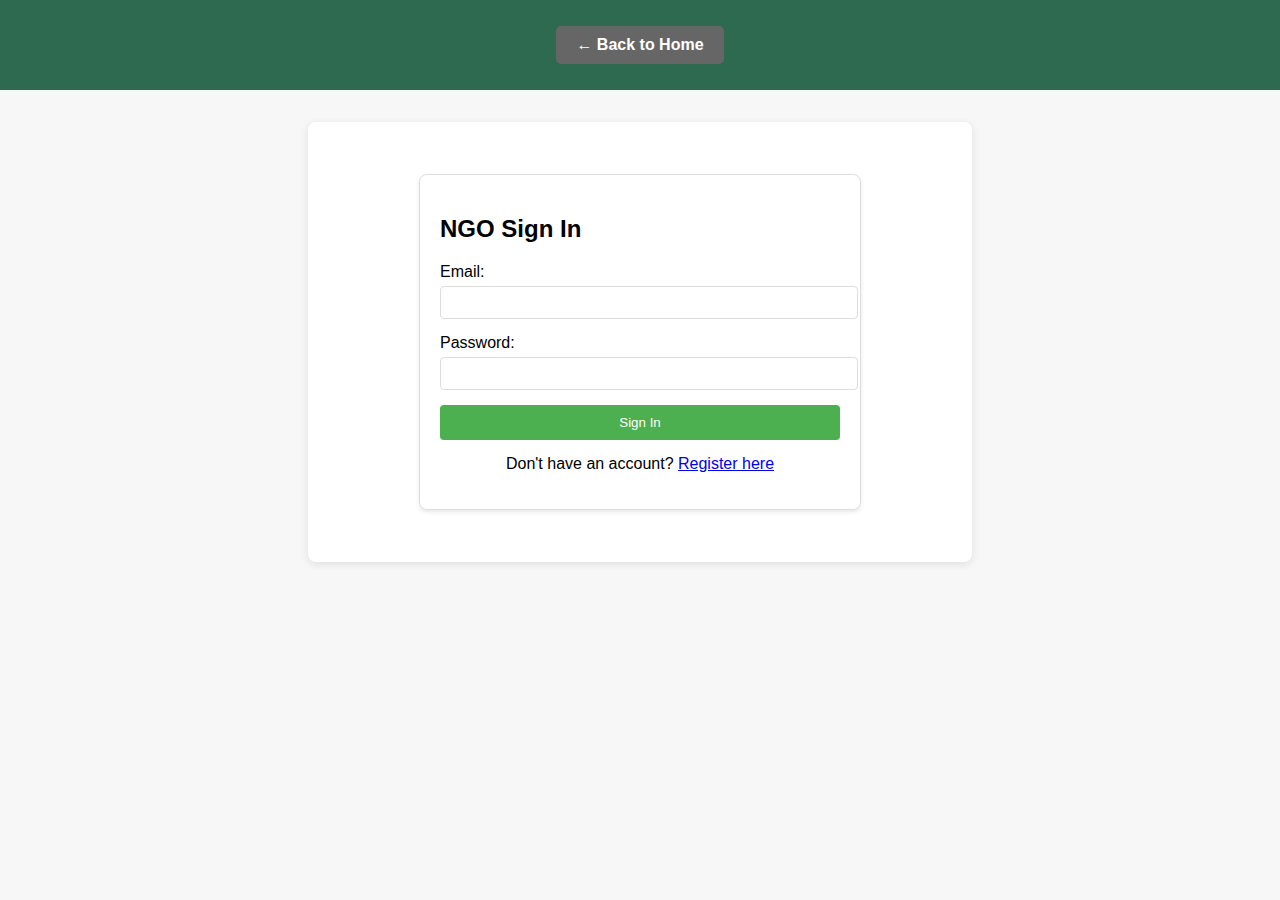
<file: frontend/ngo-login.html>
<!DOCTYPE html>
<html lang="en">
<head>
  <meta charset="UTF-8">
  <title>NGO Sign In | BLESSINGBOX</title>
  <link rel="stylesheet" href="style.css">
  <style>
    .back-button {
      display: inline-block;
      padding: 10px 20px;
      background-color: #666;
      color: white;
      text-decoration: none;
      border-radius: 5px;
      margin: 10px 0;
    }
    .back-button:hover {
      background-color: #555;
    }
    .form-container {
      max-width: 400px;
      margin: 20px auto;
      padding: 20px;
      border: 1px solid #ddd;
      border-radius: 8px;
      box-shadow: 0 2px 4px rgba(0,0,0,0.1);
    }
    .form-group {
      margin-bottom: 15px;
    }
    .form-group label {
      display: block;
      margin-bottom: 5px;
    }
    .form-group input {
      width: 100%;
      padding: 8px;
      border: 1px solid #ddd;
      border-radius: 4px;
    }
    button[type="submit"] {
      width: 100%;
      padding: 10px;
      background-color: #4CAF50;
      color: white;
      border: none;
      border-radius: 4px;
      cursor: pointer;
    }
    button[type="submit"]:hover {
      background-color: #45a049;
    }
    #ngoLoginMsg {
      margin-top: 10px;
      padding: 10px;
      border-radius: 4px;
    }
    .error {
      background-color: #ffebee;
      color: #c62828;
    }
    .success {
      background-color: #e8f5e9;
      color: #2e7d32;
    }
  </style>
</head>
<body>
  <nav>
    <a href="index.html" class="back-button">← Back to Home</a>
  </nav>
  <main>
    <div class="form-container">
      <h2>NGO Sign In</h2>
      <form id="ngoLoginForm">
        <div class="form-group">
          <label for="email">Email:</label>
          <input type="email" id="email" name="email" required>
        </div>
        <div class="form-group">
          <label for="password">Password:</label>
          <input type="password" id="password" name="password" required>
        </div>
        <button type="submit">Sign In</button>
      </form>
      <div id="errorMessage" class="error" style="display: none;"></div>
      <div id="successMessage" class="success" style="display: none;"></div>
      <p style="text-align: center; margin-top: 15px;">
        Don't have an account? <a href="ngo-register.html">Register here</a>
      </p>
    </div>
  </main>
  <script>
    document.getElementById('ngoLoginForm').addEventListener('submit', async function(e) {
        e.preventDefault();
        
        const formData = {
            email: document.getElementById('email').value.trim(),
            password: document.getElementById('password').value
        };

        try {
            console.log('Attempting login with:', formData);
            const response = await fetch('http://localhost:5000/api/ngos/login', {
                method: 'POST',
                headers: {
                    'Content-Type': 'application/json'
                },
                body: JSON.stringify(formData)
            });

            const result = await response.json();
            console.log('Login response:', result);
            
            if (!response.ok) {
                throw new Error(result.error || 'Login failed');
            }

            // Store complete NGO data in localStorage
            console.log('Login successful, storing NGO data:', result.ngo);
            localStorage.setItem('ngo', JSON.stringify(result.ngo));
            
            // Show success message
            const successMessage = document.getElementById('successMessage');
            successMessage.textContent = 'Login successful! Redirecting to dashboard...';
            successMessage.style.display = 'block';
            
            // Redirect to dashboard after a short delay
            setTimeout(() => {
                window.location.href = 'ngo-dashboard.html';
            }, 2000);

        } catch (error) {
            console.error('Login error:', error);
            const errorMessage = document.getElementById('errorMessage');
            errorMessage.textContent = error.message || 'Login failed. Please try again.';
            errorMessage.style.display = 'block';
        }
    });
  </script>
</body>
</html>
</file>
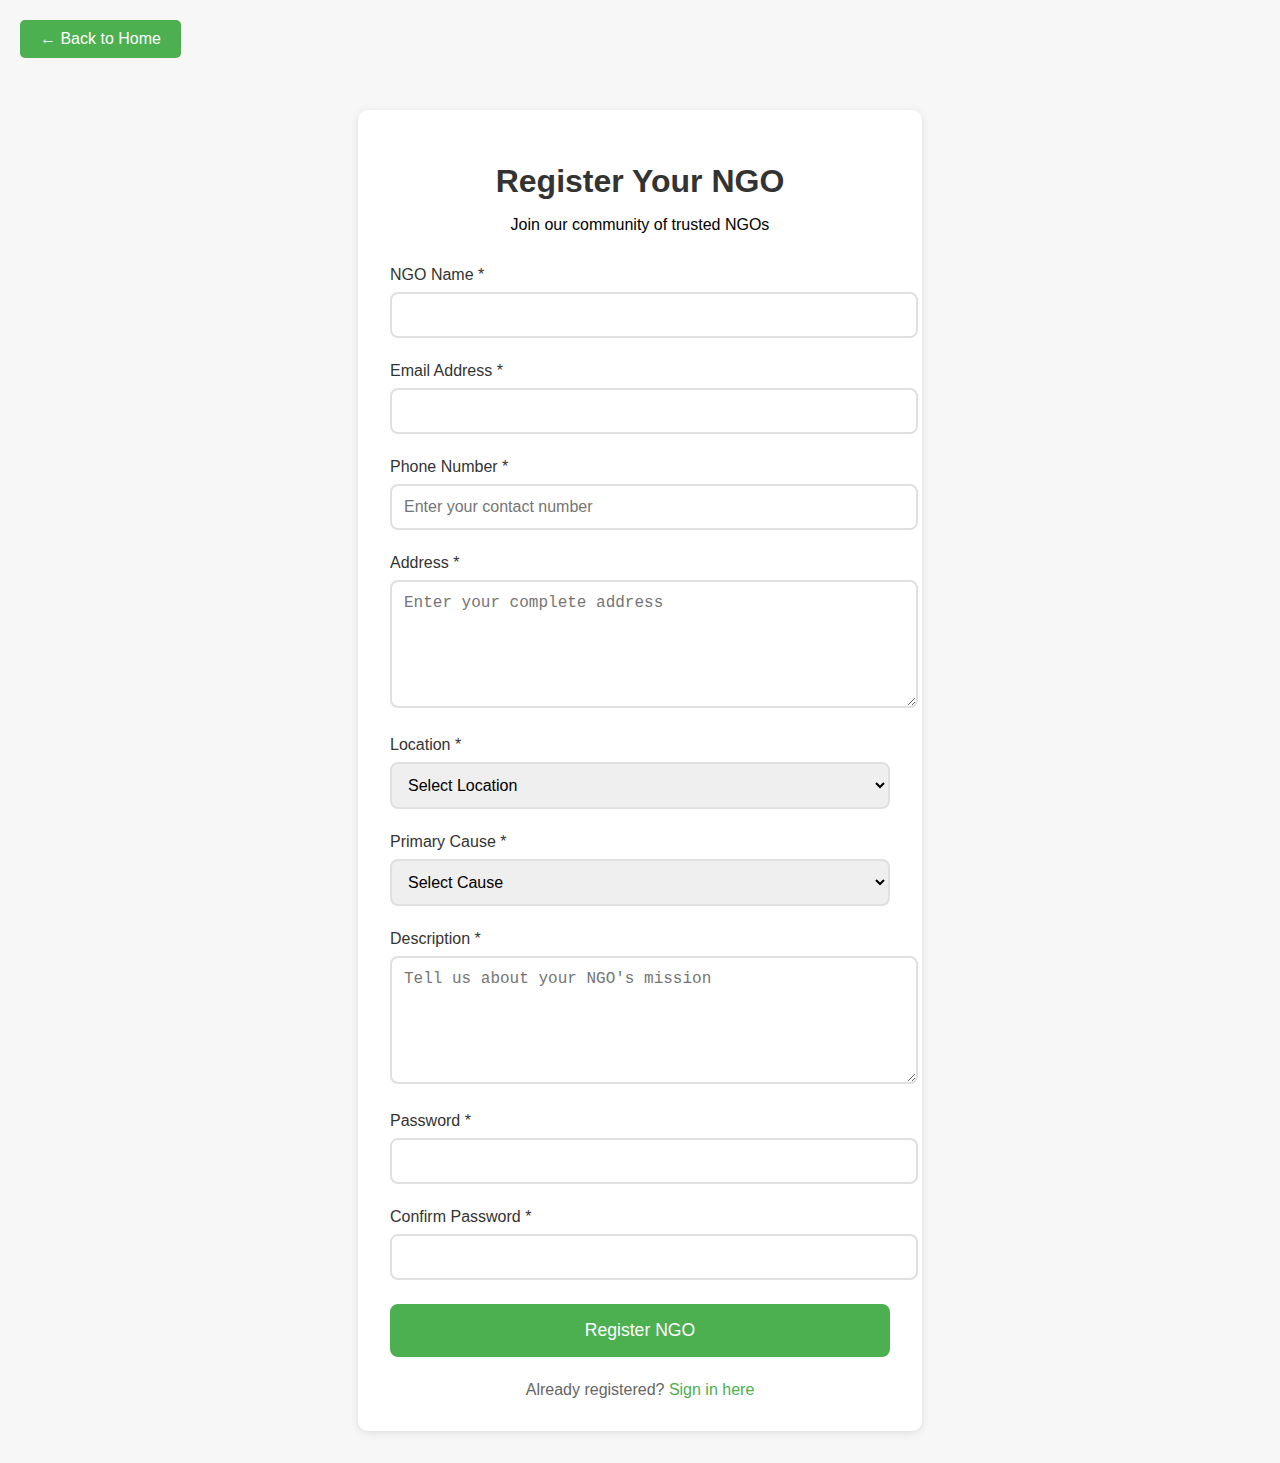
<file: frontend/ngo-register.html>
<!DOCTYPE html>
<html lang="en">
<head>
    <meta charset="UTF-8">
    <meta name="viewport" content="width=device-width, initial-scale=1.0">
    <title>NGO Registration | BLESSINGBOX</title>
    <link rel="stylesheet" href="style.css">
    <style>
        .back-button {
            display: inline-block;
            padding: 10px 20px;
            background-color: #4CAF50;
            color: white;
            text-decoration: none;
            border-radius: 5px;
            margin: 20px;
            transition: background-color 0.3s ease;
        }

        .back-button:hover {
            background-color: #45a049;
        }

        .form-container {
            max-width: 500px;
            margin: 2rem auto;
            padding: 2rem;
            background: white;
            border-radius: 10px;
            box-shadow: 0 2px 10px rgba(0,0,0,0.1);
        }

        .form-header {
            text-align: center;
            margin-bottom: 2rem;
        }

        .form-header h1 {
            color: #333;
            font-size: 2rem;
            margin-bottom: 0.5rem;
        }

        .form-group {
            margin-bottom: 1.5rem;
        }

        .form-group label {
            display: block;
            margin-bottom: 0.5rem;
            color: #333;
            font-weight: 500;
        }

        .form-group input,
        .form-group select,
        .form-group textarea {
            width: 100%;
            padding: 0.75rem;
            border: 2px solid #e0e0e0;
            border-radius: 8px;
            font-size: 1rem;
        }

        .form-group input:focus,
        .form-group select:focus,
        .form-group textarea:focus {
            outline: none;
            border-color: #4CAF50;
        }

        .form-group textarea {
            min-height: 100px;
            resize: vertical;
        }

        .submit-btn {
            width: 100%;
            padding: 1rem;
            background-color: #4CAF50;
            color: white;
            border: none;
            border-radius: 8px;
            font-size: 1.1rem;
            font-weight: 500;
            cursor: pointer;
        }

        .submit-btn:hover {
            background-color: #45a049;
        }

        .login-link {
            text-align: center;
            margin-top: 1.5rem;
            color: #666;
        }

        .login-link a {
            color: #4CAF50;
            text-decoration: none;
            font-weight: 500;
        }

        .error-message {
            color: #dc3545;
            font-size: 0.9rem;
            margin-top: 0.5rem;
            display: none;
        }

        .success-message {
            color: #28a745;
            font-size: 0.9rem;
            margin-top: 0.5rem;
            display: none;
        }
    </style>
</head>
<body>
    <a href="index.html" class="back-button">← Back to Home</a>

    <div class="form-container">
        <div class="form-header">
            <h1>Register Your NGO</h1>
            <p>Join our community of trusted NGOs</p>
        </div>

        <form id="ngoRegisterForm">
            <div class="form-group">
                <label for="name">NGO Name *</label>
                <input type="text" id="name" name="name" required>
                <div class="error-message" id="nameError"></div>
            </div>

            <div class="form-group">
                <label for="email">Email Address *</label>
                <input type="email" id="email" name="email" required>
                <div class="error-message" id="emailError"></div>
            </div>

            <div class="form-group">
                <label for="phone">Phone Number *</label>
                <input type="tel" id="phone" name="phone" required placeholder="Enter your contact number">
                <div class="error-message" id="phoneError"></div>
            </div>

            <div class="form-group">
                <label for="address">Address *</label>
                <textarea id="address" name="address" required placeholder="Enter your complete address"></textarea>
                <div class="error-message" id="addressError"></div>
            </div>

            <div class="form-group">
                <label for="location">Location *</label>
                <select id="location" name="location" required>
                    <option value="">Select Location</option>
                    <option value="Delhi">Delhi</option>
                    <option value="Mumbai">Mumbai</option>
                    <option value="Bangalore">Bangalore</option>
                    <option value="Kolkata">Kolkata</option>
                    <option value="Chennai">Chennai</option>
                    <option value="Hyderabad">Hyderabad</option>
                </select>
                <div class="error-message" id="locationError"></div>
            </div>

            <div class="form-group">
                <label for="cause">Primary Cause *</label>
                <select id="cause" name="cause" required>
                    <option value="">Select Cause</option>
                    <option value="Multiple Fields">Multiple Fields</option>
                    <option value="Education">Education</option>
                    <option value="Healthcare">Healthcare</option>
                    <option value="Environment">Environment</option>
                    <option value="Animal Welfare">Animal Welfare</option>
                    <option value="Community">Community Development</option>
                    <option value="Women Empowerment">Women Empowerment</option>
                </select>
                <div class="error-message" id="causeError"></div>
            </div>

            <div class="form-group">
                <label for="description">Description *</label>
                <textarea id="description" name="description" required placeholder="Tell us about your NGO's mission"></textarea>
                <div class="error-message" id="descriptionError"></div>
            </div>

            <div class="form-group">
                <label for="password">Password *</label>
                <input type="password" id="password" name="password" required>
                <div class="error-message" id="passwordError"></div>
            </div>

            <div class="form-group">
                <label for="confirmPassword">Confirm Password *</label>
                <input type="password" id="confirmPassword" name="confirmPassword" required>
                <div class="error-message" id="confirmPasswordError"></div>
            </div>

            <button type="submit" class="submit-btn">Register NGO</button>
            <div class="success-message" id="successMessage"></div>
        </form>

        <div class="login-link">
            Already registered? <a href="ngo-login.html">Sign in here</a>
        </div>
    </div>

    <script>
        document.getElementById('ngoRegisterForm').addEventListener('submit', async function(e) {
            e.preventDefault();
            
            // Clear previous error messages
            document.querySelectorAll('.error-message').forEach(el => {
                el.style.display = 'none';
                el.textContent = '';
            });

            // Validate passwords match
            const password = document.getElementById('password').value;
            const confirmPassword = document.getElementById('confirmPassword').value;
            
            if (password !== confirmPassword) {
                const confirmPasswordError = document.getElementById('confirmPasswordError');
                confirmPasswordError.textContent = 'Passwords do not match';
                confirmPasswordError.style.display = 'block';
                return;
            }

            const formData = {
                name: document.getElementById('name').value.trim(),
                email: document.getElementById('email').value.trim(),
                password: password,
                location: document.getElementById('location').value,
                cause: document.getElementById('cause').value,
                description: document.getElementById('description').value.trim(),
                phone: document.getElementById('phone')?.value?.trim() || '',
                address: document.getElementById('address')?.value?.trim() || ''
            };

            try {
                console.log('Sending registration request with data:', formData);
                
                const response = await fetch('http://localhost:5000/api/ngos/register', {
                    method: 'POST',
                    headers: {
                        'Content-Type': 'application/json'
                    },
                    body: JSON.stringify(formData)
                });

                const result = await response.json();
                console.log('Registration response:', result);
                
                if (!response.ok) {
                    throw new Error(result.error || 'Registration failed');
                }

                // Store complete NGO data in localStorage
                console.log('Registration successful, storing NGO data:', result.ngo);
                localStorage.setItem('ngo', JSON.stringify(result.ngo));
                
                // Show success message
                const successMessage = document.getElementById('successMessage');
                successMessage.textContent = 'Registration successful! Redirecting to dashboard...';
                successMessage.style.display = 'block';
                
                // Redirect to dashboard after a short delay
                setTimeout(() => {
                    window.location.href = 'ngo-dashboard.html';
                }, 2000);

            } catch (error) {
                console.error('Registration error:', error);
                const errorMessage = document.getElementById('errorMessage');
                errorMessage.textContent = error.message || 'Registration failed. Please try again.';
                errorMessage.style.display = 'block';
            }
        });
    </script>
</body>
</html>
</file>
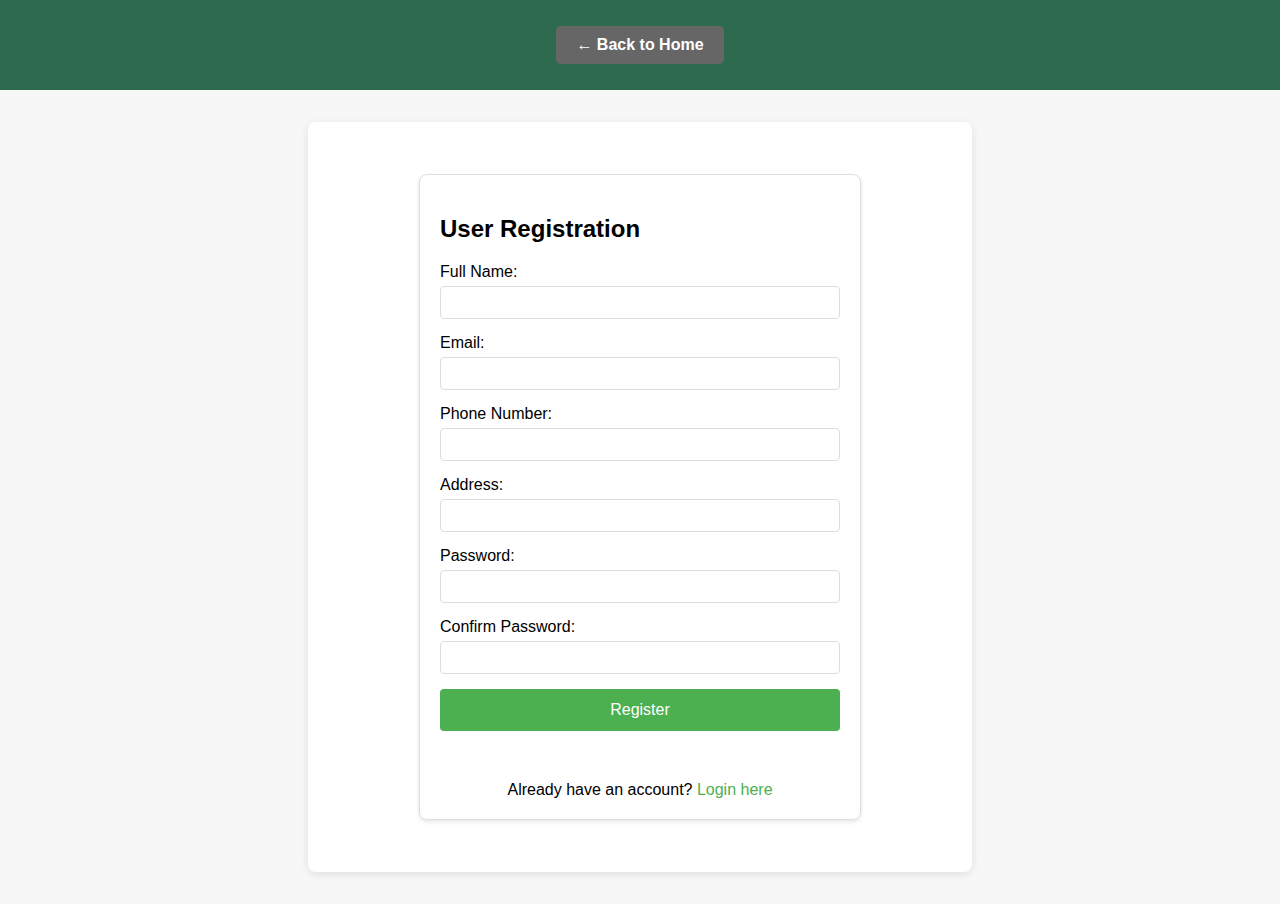
<file: frontend/register.html>
<!DOCTYPE html>
<html lang="en">
<head>
  <meta charset="UTF-8">
  <title>User Registration | BLESSINGBOX</title>
  <link rel="stylesheet" href="style.css">
  <style>
    .back-button {
      display: inline-block;
      padding: 10px 20px;
      background-color: #666;
      color: white;
      text-decoration: none;
      border-radius: 5px;
      margin: 10px 0;
    }
    .back-button:hover {
      background-color: #555;
    }
    .form-container {
      max-width: 400px;
      margin: 20px auto;
      padding: 20px;
      border: 1px solid #ddd;
      border-radius: 8px;
      box-shadow: 0 2px 4px rgba(0,0,0,0.1);
    }
    .form-group {
      margin-bottom: 15px;
    }
    .form-group label {
      display: block;
      margin-bottom: 5px;
      font-weight: 500;
    }
    .form-group input {
      width: 100%;
      padding: 8px;
      border: 1px solid #ddd;
      border-radius: 4px;
      box-sizing: border-box;
    }
    .form-group input:focus {
      outline: none;
      border-color: #4CAF50;
      box-shadow: 0 0 5px rgba(76, 175, 80, 0.2);
    }
    button[type="submit"] {
      width: 100%;
      padding: 12px;
      background-color: #4CAF50;
      color: white;
      border: none;
      border-radius: 4px;
      cursor: pointer;
      font-size: 16px;
      font-weight: 500;
    }
    button[type="submit"]:hover {
      background-color: #45a049;
    }
    #userMsg {
      margin-top: 15px;
      padding: 10px;
      border-radius: 4px;
      text-align: center;
    }
    .error {
      background-color: #ffebee;
      color: #c62828;
    }
    .success {
      background-color: #e8f5e9;
      color: #2e7d32;
    }
    .login-link {
      text-align: center;
      margin-top: 15px;
    }
    .login-link a {
      color: #4CAF50;
      text-decoration: none;
    }
    .login-link a:hover {
      text-decoration: underline;
    }
  </style>
</head>
<body>
  <nav>
    <a href="index.html" class="back-button">← Back to Home</a>
  </nav>
  <main>
    <div class="form-container">
      <h2>User Registration</h2>
      <form id="userForm">
        <div class="form-group">
          <label for="name">Full Name:</label>
          <input type="text" id="name" name="name" required>
        </div>
        <div class="form-group">
          <label for="email">Email:</label>
          <input type="email" id="email" name="email" required>
        </div>
        <div class="form-group">
          <label for="phone">Phone Number:</label>
          <input type="tel" id="phone" name="phone" pattern="[0-9]{10}" title="Please enter a valid 10-digit phone number">
        </div>
        <div class="form-group">
          <label for="address">Address:</label>
          <input type="text" id="address" name="address">
        </div>
        <div class="form-group">
          <label for="password">Password:</label>
          <input type="password" id="password" name="password" required minlength="6">
        </div>
        <div class="form-group">
          <label for="confirmPassword">Confirm Password:</label>
          <input type="password" id="confirmPassword" name="confirmPassword" required minlength="6">
        </div>
        <button type="submit">Register</button>
      </form>
      <div id="userMsg"></div>
      <div class="login-link">
        Already have an account? <a href="login.html">Login here</a>
      </div>
    </div>
  </main>
  <script src="main.js"></script>
</body>
</html>
</file>
<file: frontend/style.css>
body {
    font-family: Arial, sans-serif;
    margin: 0;
    padding: 0;
    background: #f7f7f7;
  }
  
  nav {
    background: #2d6a4f;
    padding: 1em;
    text-align: center;
  }
  
  nav a {
    color: #fff;
    margin: 0 1em;
    text-decoration: none;
    font-weight: bold;
  }
  
  nav a:hover {
    text-decoration: underline;
  }
  h1{
    text-align: center;
  }
  p{
    text-align: center;
  }
  main {
    max-width: 600px;
    margin: 2em auto;
    background: #fff;
    padding: 2em;
    border-radius: 8px;
    box-shadow: 0 2px 8px rgba(0,0,0,0.1);
    
  }
  .hero-img {
    width: 100%;
    max-height: 450px;
    object-fit: cover;
    display: block;
    margin-bottom: 1em;
  }
  .ngo-card {
    background: #e9f5ee;
    border: 1px solid #b7e4c7;
    border-radius: 8px;
    padding: 1em;
    margin-bottom: 1em;
  }
</file>
